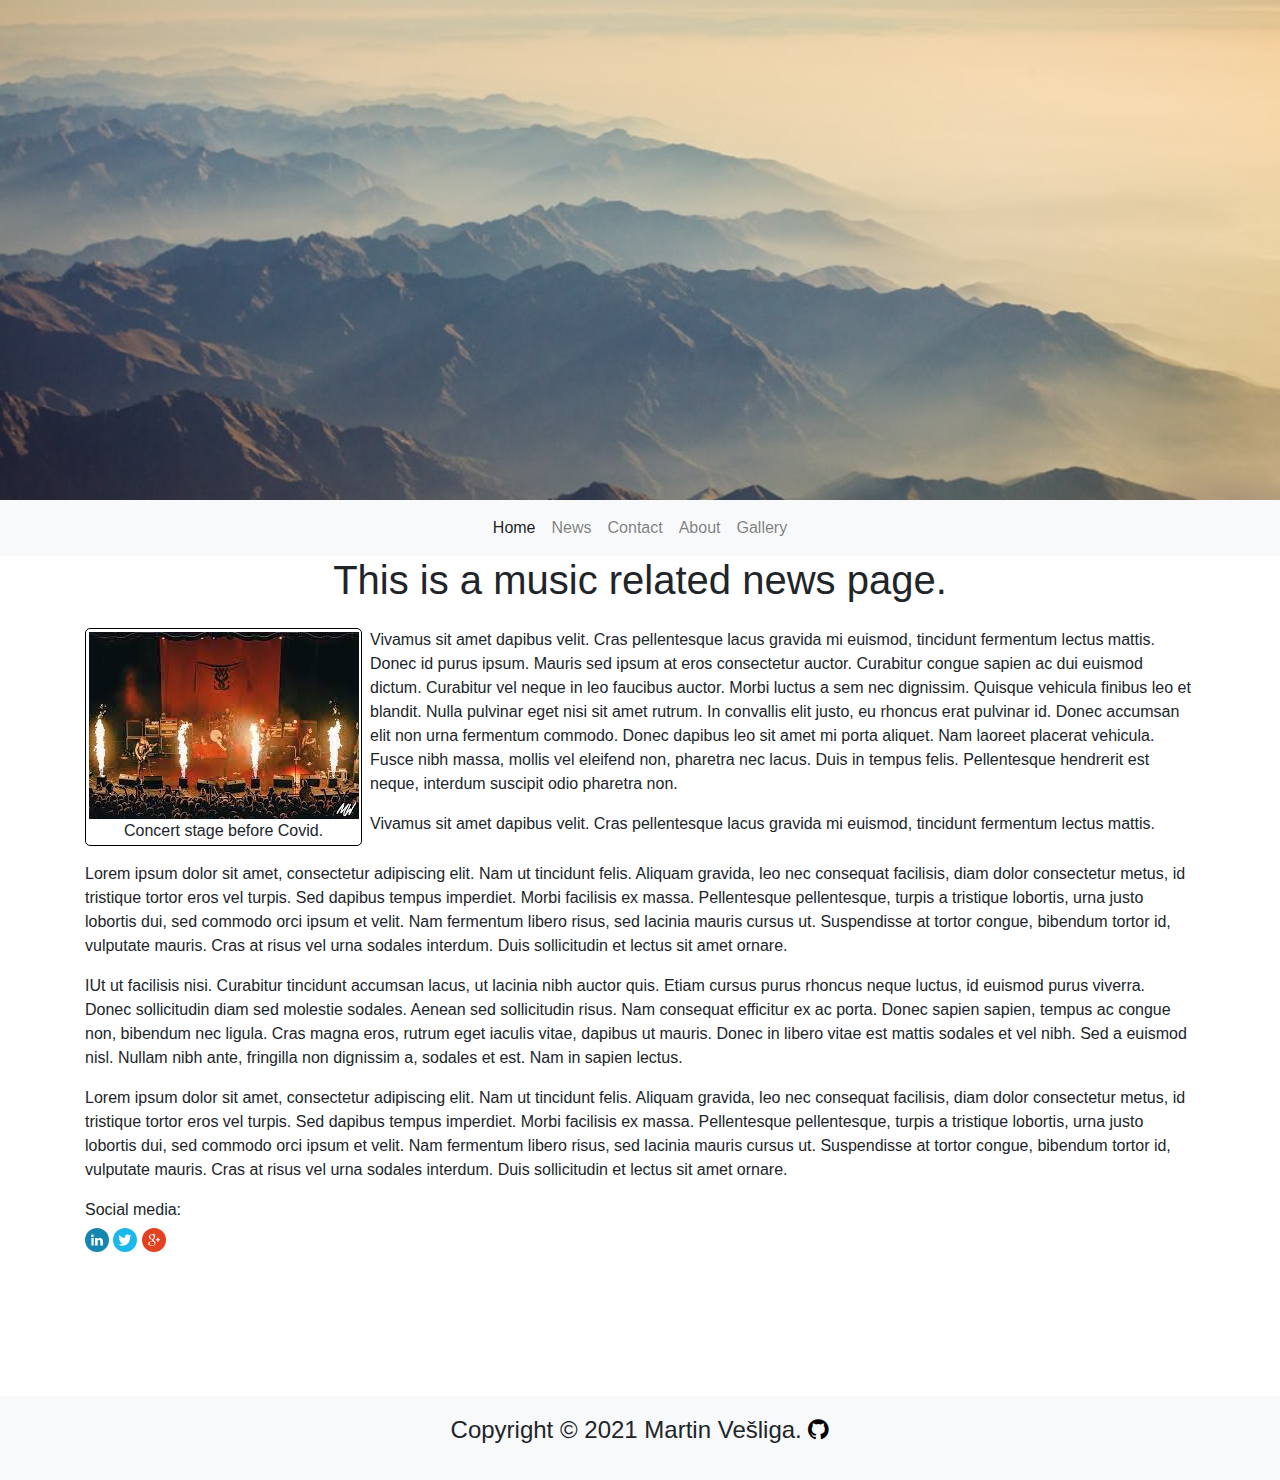
<file: index.html>
<!DOCTYPE HTML>
<html>
	<head>
		<title>Programiranje web aplikacija</title>
		<meta http-equiv="content-type" content="text/html; charset=UTF-8">
		<meta name="description" content="">
		<meta name="keywords" content="">
		<meta name="author" content="Martin Vešliga">
		<meta name="viewport" content="width=device-width, initial-scale=1">
		<link rel="shortcut icon" type="image/x-icon" href="favicon.ico">
        <link rel="stylesheet" href="style.css">
        <link rel="stylesheet" href="https://maxcdn.bootstrapcdn.com/bootstrap/4.0.0/css/bootstrap.min.css" integrity="sha384-Gn5384xqQ1aoWXA+058RXPxPg6fy4IWvTNh0E263XmFcJlSAwiGgFAW/dAiS6JXm" crossorigin="anonymous">
        <link rel="stylesheet" href="https://cdnjs.cloudflare.com/ajax/libs/font-awesome/4.7.0/css/font-awesome.min.css">
        <script src="https://code.jquery.com/jquery-3.2.1.slim.min.js" integrity="sha384-KJ3o2DKtIkvYIK3UENzmM7KCkRr/rE9/Qpg6aAZGJwFDMVNA/GpGFF93hXpG5KkN" crossorigin="anonymous"></script>
        <script src="https://cdnjs.cloudflare.com/ajax/libs/popper.js/1.12.9/umd/popper.min.js" integrity="sha384-ApNbgh9B+Y1QKtv3Rn7W3mgPxhU9K/ScQsAP7hUibX39j7fakFPskvXusvfa0b4Q" crossorigin="anonymous"></script>
        <script src="https://maxcdn.bootstrapcdn.com/bootstrap/4.0.0/js/bootstrap.min.js" integrity="sha384-JZR6Spejh4U02d8jOt6vLEHfe/JQGiRRSQQxSfFWpi1MquVdAyjUar5+76PVCmYl" crossorigin="anonymous"></script>
        <title>NTPWS Projekt</title>
	</head>
<body>
    <header>
        <div class="banner-img"></div>
        <nav class="navbar navbar-expand-lg navbar-light bg-light">
            <button class="navbar-toggler" type="button" data-toggle="collapse" data-target="#navbarNav" aria-controls="navbarNav" aria-expanded="false" aria-label="Toggle navigation">
              <span class="navbar-toggler-icon"></span>
            </button>
            <div class="collapse navbar-collapse justify-content-center" id="navbarNav">
              <ul class="navbar-nav">
                <li class="nav-item active">
                  <a class="nav-link" href="#">Home <span class="sr-only">(current)</span></a>
                </li>
                <li class="nav-item">
                  <a class="nav-link" href="news.html">News</a>
                </li>
                <li class="nav-item">
                  <a class="nav-link" href="contact.html">Contact</a>
                </li>
                <li class="nav-item">
                  <a class="nav-link" href="about.hmtl">About</a>
                </li>
                <li class="nav-item">
                    <a class="nav-link" href="gallery.html">Gallery</a>
                  </li>
              </ul>
            </div>
          </nav>
    </header>
    <main class="container">
        <div class="row">
            <div class="col-md-12">
                <h1 class="d-flex justify-content-center">This is a music related news page.</h1>
            </div>
            <br/>
            <br/>
            <br/>
            <div class="col-md-3">
                <figure>
                    <img src="img/pozornica.jpeg" alt="HTML5" title="HTML5">
                    <figcaption>Concert stage before Covid.</figcaption>
                </figure>
            </div>
            <div class="col-md-9">
                <p>Vivamus sit amet dapibus velit. Cras pellentesque lacus gravida mi euismod, tincidunt fermentum lectus mattis. Donec id purus ipsum. Mauris sed ipsum at eros consectetur auctor. Curabitur congue sapien ac dui euismod dictum. Curabitur vel neque in leo faucibus auctor. Morbi luctus a sem nec dignissim. Quisque vehicula finibus leo et blandit. Nulla pulvinar eget nisi sit amet rutrum. In convallis elit justo, eu rhoncus erat pulvinar id. Donec accumsan elit non urna fermentum commodo. Donec dapibus leo sit amet mi porta aliquet. Nam laoreet placerat vehicula. Fusce nibh massa, mollis vel eleifend non, pharetra nec lacus. Duis in tempus felis. Pellentesque hendrerit est neque, interdum suscipit odio pharetra non.</p>
                <p>Vivamus sit amet dapibus velit. Cras pellentesque lacus gravida mi euismod, tincidunt fermentum lectus mattis.</p>
            </div>
            <div class="col-md-12">
                <p>Lorem ipsum dolor sit amet, consectetur adipiscing elit. Nam ut tincidunt felis. Aliquam gravida, leo nec consequat facilisis, diam dolor consectetur metus, id tristique tortor eros vel turpis. Sed dapibus tempus imperdiet. Morbi facilisis ex massa. Pellentesque pellentesque, turpis a tristique lobortis, urna justo lobortis dui, sed commodo orci ipsum et velit. Nam fermentum libero risus, sed lacinia mauris cursus ut. Suspendisse at tortor congue, bibendum tortor id, vulputate mauris. Cras at risus vel urna sodales interdum. Duis sollicitudin et lectus sit amet ornare.</p>
                <p>IUt ut facilisis nisi. Curabitur tincidunt accumsan lacus, ut lacinia nibh auctor quis. Etiam cursus purus rhoncus neque luctus, id euismod purus viverra. Donec sollicitudin diam sed molestie sodales. Aenean sed sollicitudin risus. Nam consequat efficitur ex ac porta. Donec sapien sapien, tempus ac congue non, bibendum nec ligula. Cras magna eros, rutrum eget iaculis vitae, dapibus ut mauris. Donec in libero vitae est mattis sodales et vel nibh. Sed a euismod nisl. Nullam nibh ante, fringilla non dignissim a, sodales et est. Nam in sapien lectus.</p>
            </div>
            <div class="col-md-12">
                <p>Lorem ipsum dolor sit amet, consectetur adipiscing elit. Nam ut tincidunt felis. Aliquam gravida, leo nec consequat facilisis, diam dolor consectetur metus, id tristique tortor eros vel turpis. Sed dapibus tempus imperdiet. Morbi facilisis ex massa. Pellentesque pellentesque, turpis a tristique lobortis, urna justo lobortis dui, sed commodo orci ipsum et velit. Nam fermentum libero risus, sed lacinia mauris cursus ut. Suspendisse at tortor congue, bibendum tortor id, vulputate mauris. Cras at risus vel urna sodales interdum. Duis sollicitudin et lectus sit amet ornare.</p>
            </div>
        </div>
        <div class="row">
            <div class="col-md-12">
                <p>Social media:<br>
                    <a href="https://www.linkedin.com/in/tim-berners-lee-b41808ab/" target="_blank"><img src="img/linkedin.svg" alt="Linkedin" title="Linkedin" style="width:24px; margin-top:0.4em"></a>
                    <a href="https://twitter.com/timberners_lee" target="_blank"><img src="img/twitter.svg" alt="Twitter" title="Twitter" style="width:24px; margin-top:0.4em"></a>
                    <a href="https://plus.google.com/113372414904624897851" target="_blank"><img src="img/google+.svg" alt="Google+" title="Google+" style="width:24px; margin-top:0.4em"></a>
                </p>
            </div>
        </div>
    </main>
    <footer class="footer mt-auto py-3 bg-light">
		<p style="text-align: center; font-size: 1.5rem;">Copyright &copy; 2021 Martin Vešliga. <a href="https://github.com/MVesliga?tab=repositories"><i class="fa fa-github"></i></a></p>
	</footer>
</body>
</html>
</file>
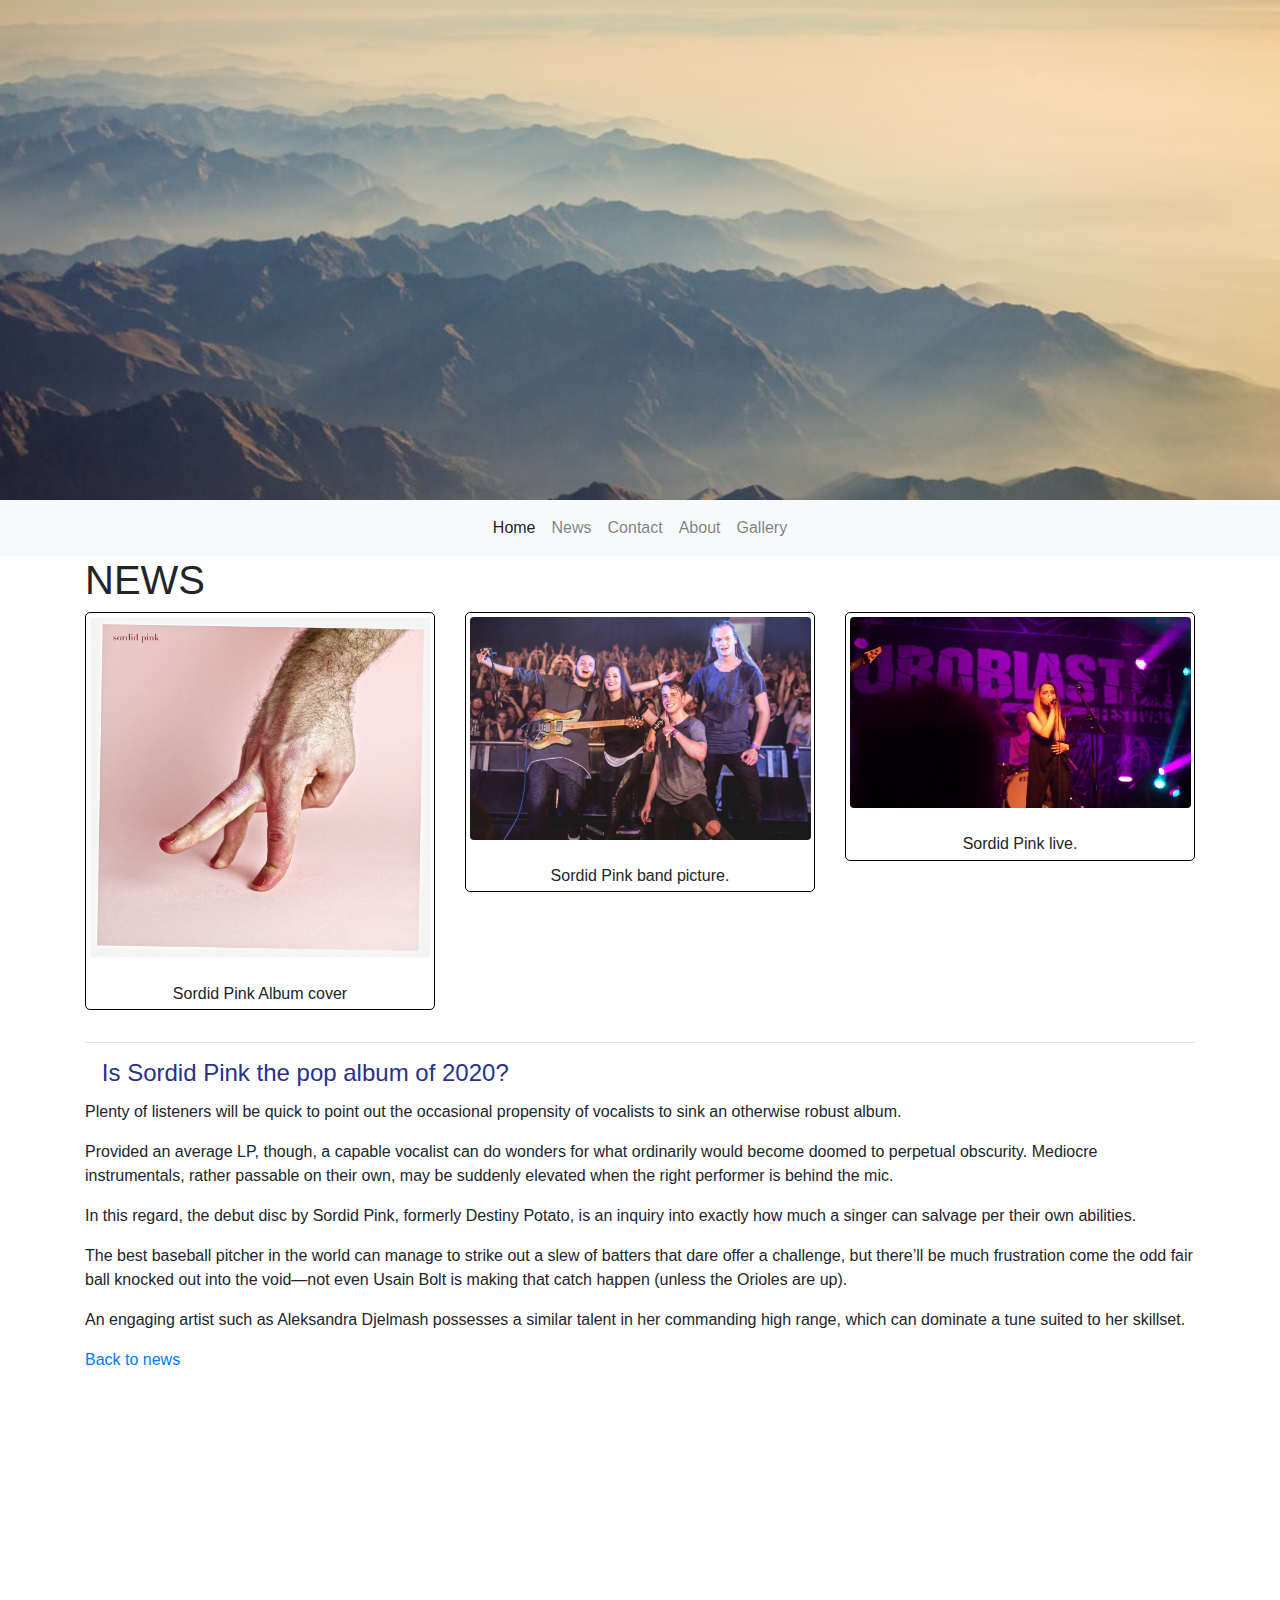
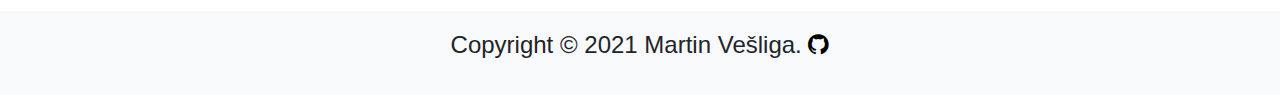
<file: <!DOCTYPE HTML>.html>
<!DOCTYPE HTML>
<html>
	<head>
		<title>Programiranje web aplikacija</title>
		<meta http-equiv="content-type" content="text/html; charset=UTF-8">
		<meta name="description" content="">
		<meta name="keywords" content="">
		<meta name="author" content="Martin Vešliga">
		<meta name="viewport" content="width=device-width, initial-scale=1">
		<link rel="shortcut icon" type="image/x-icon" href="favicon.ico">
        <link rel="stylesheet" href="style.css">
        <link rel="stylesheet" href="https://maxcdn.bootstrapcdn.com/bootstrap/4.0.0/css/bootstrap.min.css" integrity="sha384-Gn5384xqQ1aoWXA+058RXPxPg6fy4IWvTNh0E263XmFcJlSAwiGgFAW/dAiS6JXm" crossorigin="anonymous">
        <link rel="stylesheet" href="https://cdnjs.cloudflare.com/ajax/libs/font-awesome/4.7.0/css/font-awesome.min.css">
        <script src="https://code.jquery.com/jquery-3.2.1.slim.min.js" integrity="sha384-KJ3o2DKtIkvYIK3UENzmM7KCkRr/rE9/Qpg6aAZGJwFDMVNA/GpGFF93hXpG5KkN" crossorigin="anonymous"></script>
        <script src="https://cdnjs.cloudflare.com/ajax/libs/popper.js/1.12.9/umd/popper.min.js" integrity="sha384-ApNbgh9B+Y1QKtv3Rn7W3mgPxhU9K/ScQsAP7hUibX39j7fakFPskvXusvfa0b4Q" crossorigin="anonymous"></script>
        <script src="https://maxcdn.bootstrapcdn.com/bootstrap/4.0.0/js/bootstrap.min.js" integrity="sha384-JZR6Spejh4U02d8jOt6vLEHfe/JQGiRRSQQxSfFWpi1MquVdAyjUar5+76PVCmYl" crossorigin="anonymous"></script>
        <title>NTPWS Projekt</title>
	</head>
<body>
    <header>
        <div class="banner-img"></div>
        <nav class="navbar navbar-expand-lg navbar-light bg-light">
            <button class="navbar-toggler" type="button" data-toggle="collapse" data-target="#navbarNav" aria-controls="navbarNav" aria-expanded="false" aria-label="Toggle navigation">
              <span class="navbar-toggler-icon"></span>
            </button>
            <div class="collapse navbar-collapse justify-content-center" id="navbarNav">
              <ul class="navbar-nav">
                <li class="nav-item active">
                  <a class="nav-link" href="index.html">Home <span class="sr-only">(current)</span></a>
                </li>
                <li class="nav-item">
                  <a class="nav-link" href="news.html">News</a>
                </li>
                <li class="nav-item">
                  <a class="nav-link" href="#">Contact</a>
                </li>
                <li class="nav-item">
                  <a class="nav-link" href="#">About</a>
                </li>
                <li class="nav-item">
                    <a class="nav-link" href="#">Gallery</a>
                  </li>
              </ul>
            </div>
          </nav>
    </header>
    <main class="container">
        <div class="row">
            <div class="col-md-12">
                <main>
                    <h1>NEWS</h1>
                    <div class="row">
                        <div class="col-md-4">
                            <figure>
                                <img src="news/news-4-1.jpeg" class="w-100 shadow-1-strong rounded mb-4" alt="" />
                                <figcaption>Sordid Pink Album cover<figcaption>
                            </figure>
                        </div>
                        <div class="col-md-4">
                            <figure>
                                <img src="news/news-4-2.jpeg" class="w-100 shadow-1-strong rounded mb-4" alt="" />
                                <figcaption>Sordid Pink band picture.<figcaption>
                            </figure>
                        </div>
                        <div class="col-md-4">
                            <figure>
                                <img src="news/news-4-3.jpeg" class="w-100 shadow-1-strong rounded mb-4" alt="" />
                                <figcaption>Sordid Pink live.<figcaption>
                            </figure>
                        </div>
                    </div>
                    <hr>
                    <div class="news">
                        <h2>Is Sordid Pink the pop album of 2020?</h2>
                        <p class="description">Plenty of listeners will be quick to point out the occasional propensity of vocalists to sink an otherwise robust album. </p>
                        <p>Provided an average LP, though, a capable vocalist can do wonders for what ordinarily would become doomed to perpetual obscurity. Mediocre instrumentals, rather passable on their own, may be suddenly elevated when the right performer is behind the mic.</p>
                        <p>In this regard, the debut disc by Sordid Pink, formerly Destiny Potato, is an inquiry into exactly how much a singer can salvage per their own abilities.</p>
                        <p>The best baseball pitcher in the world can manage to strike out a slew of batters that dare offer a challenge, but there’ll be much frustration come the odd fair ball knocked out into the void—not even Usain Bolt is making that catch happen (unless the Orioles are up). </p>
                        <p>An engaging artist such as Aleksandra Djelmash possesses a similar talent in her commanding high range, which can dominate a tune suited to her skillset. </p>
                        <p><a href="news.html">Back to news</a></p>
                    </div>
                </main>
            </div>
    </main>
    <footer class="footer mt-auto py-3 bg-light">
		<p style="text-align: center; font-size: 1.5rem;">Copyright &copy; 2021 Martin Vešliga. <a href="https://github.com/MVesliga?tab=repositories"><i class="fa fa-github"></i></a></p>
	</footer>
</body>
</html>
</file>
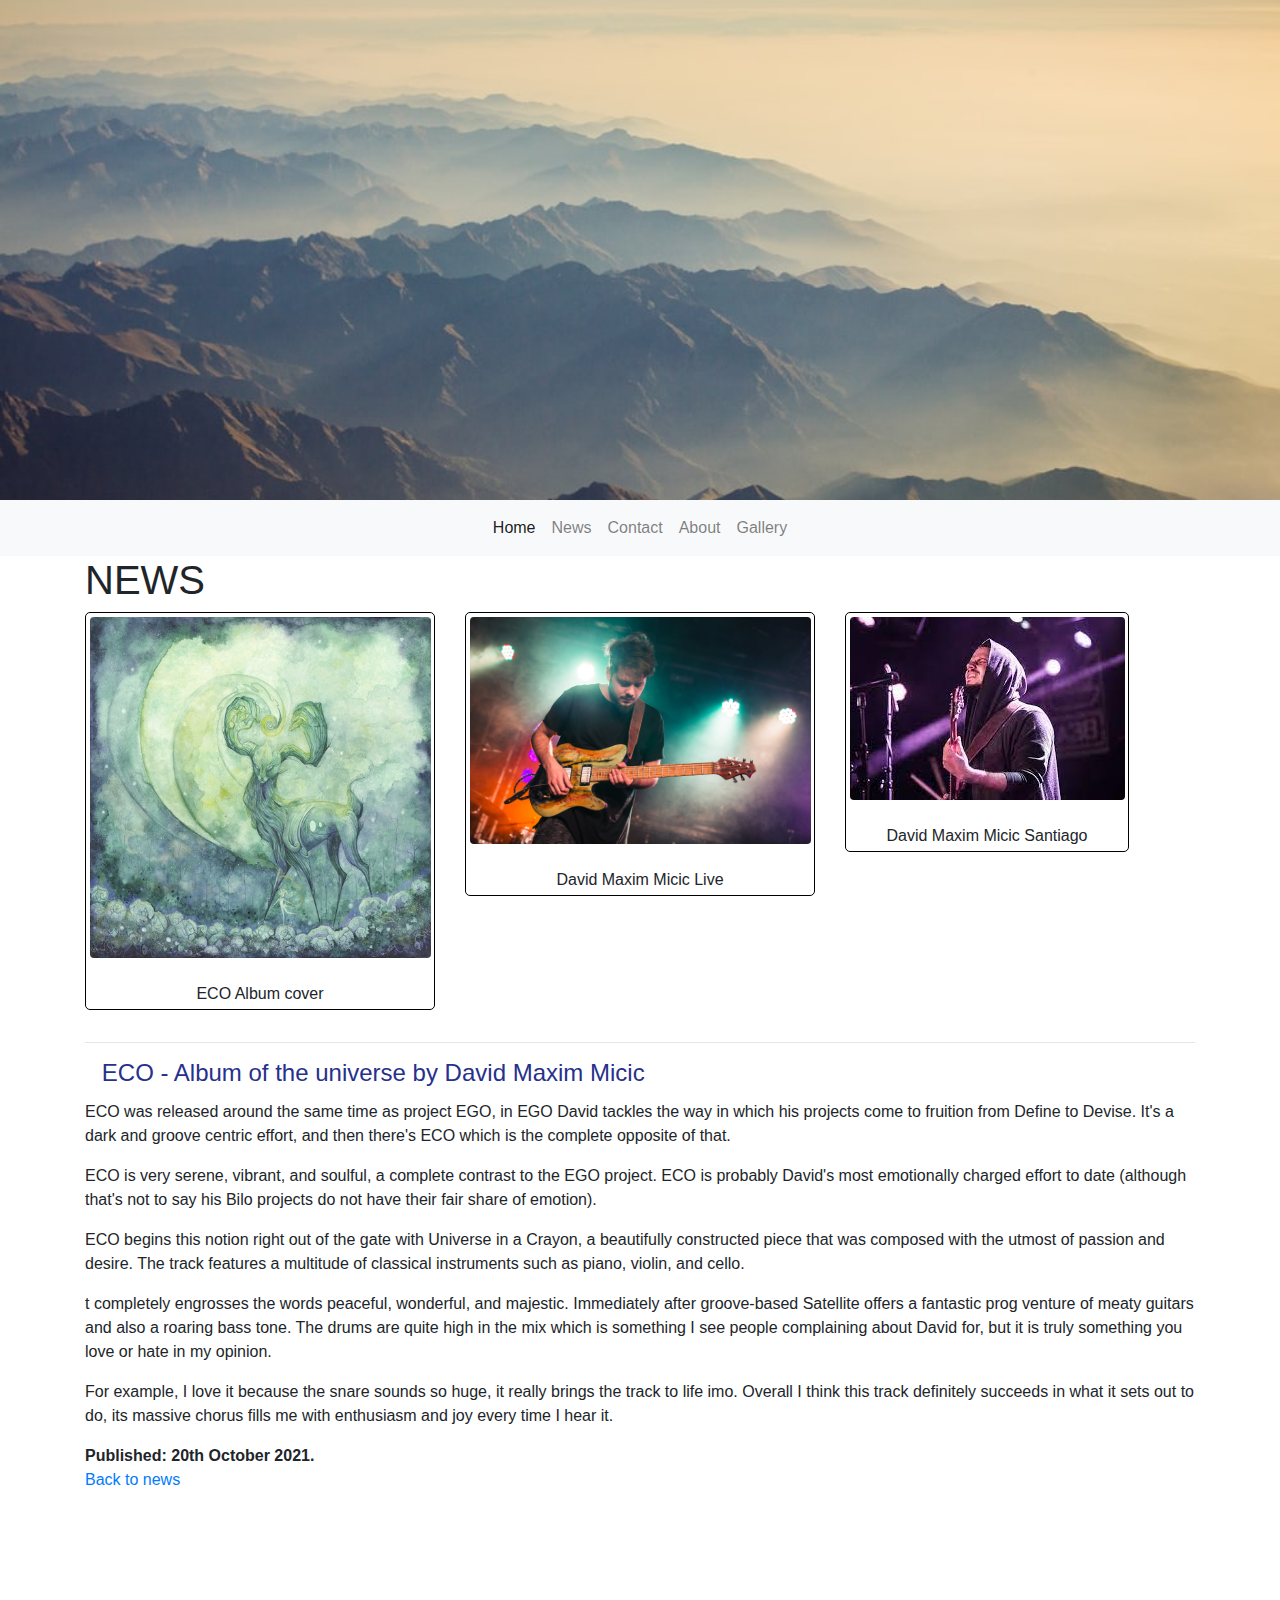
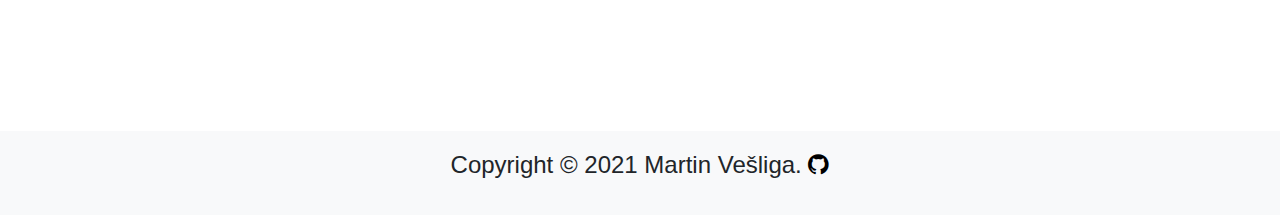
<file: news-1.html>
<!DOCTYPE HTML>
<html>
	<head>
		<title>Programiranje web aplikacija</title>
		<meta http-equiv="content-type" content="text/html; charset=UTF-8">
		<meta name="description" content="">
		<meta name="keywords" content="">
		<meta name="author" content="Martin Vešliga">
		<meta name="viewport" content="width=device-width, initial-scale=1">
		<link rel="shortcut icon" type="image/x-icon" href="favicon.ico">
        <link rel="stylesheet" href="style.css">
        <link rel="stylesheet" href="https://maxcdn.bootstrapcdn.com/bootstrap/4.0.0/css/bootstrap.min.css" integrity="sha384-Gn5384xqQ1aoWXA+058RXPxPg6fy4IWvTNh0E263XmFcJlSAwiGgFAW/dAiS6JXm" crossorigin="anonymous">
        <link rel="stylesheet" href="https://cdnjs.cloudflare.com/ajax/libs/font-awesome/4.7.0/css/font-awesome.min.css">
        <script src="https://code.jquery.com/jquery-3.2.1.slim.min.js" integrity="sha384-KJ3o2DKtIkvYIK3UENzmM7KCkRr/rE9/Qpg6aAZGJwFDMVNA/GpGFF93hXpG5KkN" crossorigin="anonymous"></script>
        <script src="https://cdnjs.cloudflare.com/ajax/libs/popper.js/1.12.9/umd/popper.min.js" integrity="sha384-ApNbgh9B+Y1QKtv3Rn7W3mgPxhU9K/ScQsAP7hUibX39j7fakFPskvXusvfa0b4Q" crossorigin="anonymous"></script>
        <script src="https://maxcdn.bootstrapcdn.com/bootstrap/4.0.0/js/bootstrap.min.js" integrity="sha384-JZR6Spejh4U02d8jOt6vLEHfe/JQGiRRSQQxSfFWpi1MquVdAyjUar5+76PVCmYl" crossorigin="anonymous"></script>
        <title>NTPWS Projekt</title>
	</head>
<body>
    <header>
        <div class="banner-img"></div>
        <nav class="navbar navbar-expand-lg navbar-light bg-light">
            <button class="navbar-toggler" type="button" data-toggle="collapse" data-target="#navbarNav" aria-controls="navbarNav" aria-expanded="false" aria-label="Toggle navigation">
              <span class="navbar-toggler-icon"></span>
            </button>
            <div class="collapse navbar-collapse justify-content-center" id="navbarNav">
              <ul class="navbar-nav">
                <li class="nav-item active">
                  <a class="nav-link" href="index.php?menu=1">Home <span class="sr-only">(current)</span></a>
                </li>
                <li class="nav-item">
                  <a class="nav-link" href="index.php?menu=2">News</a>
                </li>
                <li class="nav-item">
                  <a class="nav-link" href="index.php?menu=3">Contact</a>
                </li>
                <li class="nav-item">
                  <a class="nav-link" href="index.php?menu=4">About</a>
                </li>
                <li class="nav-item">
                    <a class="nav-link" href="index.php?menu=5">Gallery</a>
                </li>
              </ul>
            </div>
          </nav>
    </header>
    <main class="container">
        <div class="row">
            <div class="col-md-12">
                <main>
                    <h1>NEWS</h1>
                    <div class="row">
                        <div class="col-md-4">
                            <figure>
                                <img src="news/news-1-1.jpeg" class="w-100 shadow-1-strong rounded mb-4" alt="" />
                                <figcaption>ECO Album cover<figcaption>
                            </figure>
                        </div>
                        <div class="col-md-4">
                            <figure>
                                <img src="news/news-1-2.jpeg" class="w-100 shadow-1-strong rounded mb-4" alt="" />
                                <figcaption>David Maxim Micic Live<figcaption>
                            </figure>
                        </div>
                        <div class="col-md-4">
                            <figure>
                                <img src="news/news-1-3.jpeg" class="w-100 shadow-1-strong rounded mb-4" alt="" />
                                <figcaption>David Maxim Micic Santiago<figcaption>
                            </figure>
                        </div>
                    </div>
                    <hr>
                    <div class="news">
                        <h2>ECO - Album of the universe by David Maxim Micic</h2>
                        <p class="description">ECO was released around the same time as project EGO, in EGO David tackles the way in which his projects come to fruition from Define to Devise. It's a dark and groove centric effort, and then there's ECO which is the complete opposite of that. </p>
                        <p>ECO is very serene, vibrant, and soulful, a complete contrast to the EGO project. ECO is probably David's most emotionally charged effort to date (although that's not to say his Bilo projects do not have their fair share of emotion).</p>
                        <p>ECO begins this notion right out of the gate with Universe in a Crayon, a beautifully constructed piece that was composed with the utmost of passion and desire. The track features a multitude of classical instruments such as piano, violin, and cello.</p>
                        <p>t completely engrosses the words peaceful, wonderful, and majestic. Immediately after groove-based Satellite offers a fantastic prog venture of meaty guitars and also a roaring bass tone. The drums are quite high in the mix which is something I see people complaining about David for, but it is truly something you love or hate in my opinion.</p>
                        <p>For example, I love it because the snare sounds so huge, it really brings the track to life imo. Overall I think this track definitely succeeds in what it sets out to do, its massive chorus fills me with enthusiasm and joy every time I hear it.</p>
                        <b>Published: 20th October 2021.</b>
                        <p><a href="index.php?menu=2">Back to news</a></p>
                    </div>
                </main>
            </div>
    </main>
    <footer class="footer mt-auto py-3 bg-light">
		<p style="text-align: center; font-size: 1.5rem;">Copyright &copy; 2021 Martin Vešliga. <a href="https://github.com/MVesliga?tab=repositories"><i class="fa fa-github"></i></a></p>
	</footer>
</body>
</html>
</file>
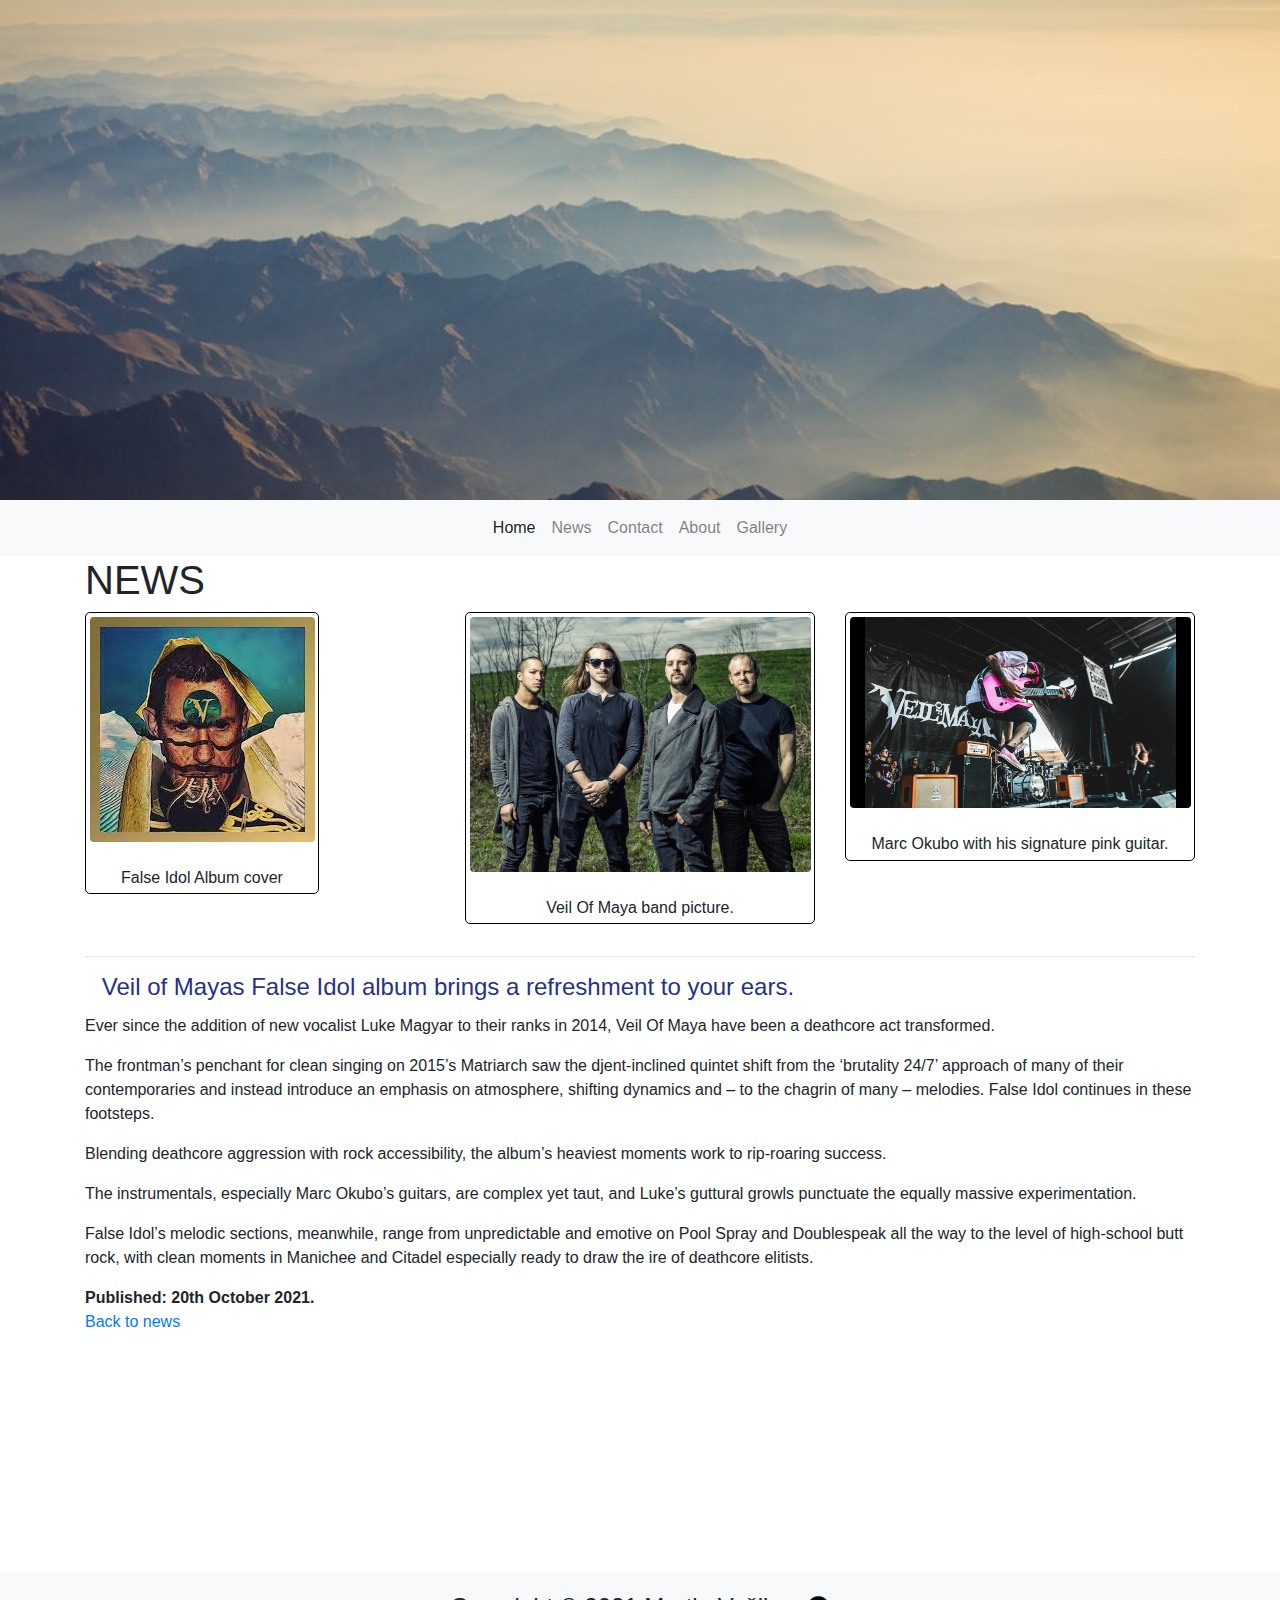
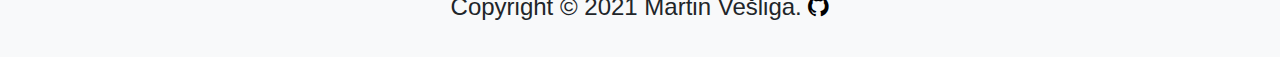
<file: news-2.html>
<!DOCTYPE HTML>
<html>
	<head>
		<title>Programiranje web aplikacija</title>
		<meta http-equiv="content-type" content="text/html; charset=UTF-8">
		<meta name="description" content="">
		<meta name="keywords" content="">
		<meta name="author" content="Martin Vešliga">
		<meta name="viewport" content="width=device-width, initial-scale=1">
		<link rel="shortcut icon" type="image/x-icon" href="favicon.ico">
        <link rel="stylesheet" href="style.css">
        <link rel="stylesheet" href="https://maxcdn.bootstrapcdn.com/bootstrap/4.0.0/css/bootstrap.min.css" integrity="sha384-Gn5384xqQ1aoWXA+058RXPxPg6fy4IWvTNh0E263XmFcJlSAwiGgFAW/dAiS6JXm" crossorigin="anonymous">
        <link rel="stylesheet" href="https://cdnjs.cloudflare.com/ajax/libs/font-awesome/4.7.0/css/font-awesome.min.css">
        <script src="https://code.jquery.com/jquery-3.2.1.slim.min.js" integrity="sha384-KJ3o2DKtIkvYIK3UENzmM7KCkRr/rE9/Qpg6aAZGJwFDMVNA/GpGFF93hXpG5KkN" crossorigin="anonymous"></script>
        <script src="https://cdnjs.cloudflare.com/ajax/libs/popper.js/1.12.9/umd/popper.min.js" integrity="sha384-ApNbgh9B+Y1QKtv3Rn7W3mgPxhU9K/ScQsAP7hUibX39j7fakFPskvXusvfa0b4Q" crossorigin="anonymous"></script>
        <script src="https://maxcdn.bootstrapcdn.com/bootstrap/4.0.0/js/bootstrap.min.js" integrity="sha384-JZR6Spejh4U02d8jOt6vLEHfe/JQGiRRSQQxSfFWpi1MquVdAyjUar5+76PVCmYl" crossorigin="anonymous"></script>
        <title>NTPWS Projekt</title>
	</head>
<body>
    <header>
        <div class="banner-img"></div>
        <nav class="navbar navbar-expand-lg navbar-light bg-light">
            <button class="navbar-toggler" type="button" data-toggle="collapse" data-target="#navbarNav" aria-controls="navbarNav" aria-expanded="false" aria-label="Toggle navigation">
              <span class="navbar-toggler-icon"></span>
            </button>
            <div class="collapse navbar-collapse justify-content-center" id="navbarNav">
              <ul class="navbar-nav">
                <li class="nav-item active">
                  <a class="nav-link" href="index.php?menu=1">Home <span class="sr-only">(current)</span></a>
                </li>
                <li class="nav-item">
                  <a class="nav-link" href="index.php?menu=2">News</a>
                </li>
                <li class="nav-item">
                  <a class="nav-link" href="index.php?menu=3">Contact</a>
                </li>
                <li class="nav-item">
                  <a class="nav-link" href="index.php?menu=4">About</a>
                </li>
                <li class="nav-item">
                    <a class="nav-link" href="index.php?menu=5">Gallery</a>
                </li>
              </ul>
            </div>
          </nav>
    </header>
    <main class="container">
        <div class="row">
            <div class="col-md-12">
                <main>
                    <h1>NEWS</h1>
                    <div class="row">
                        <div class="col-md-4">
                            <figure>
                                <img src="news/news-2-1.jpeg" class="w-100 shadow-1-strong rounded mb-4" alt="" />
                                <figcaption>False Idol Album cover<figcaption>
                            </figure>
                        </div>
                        <div class="col-md-4">
                            <figure>
                                <img src="news/news-2-2.jpeg" class="w-100 shadow-1-strong rounded mb-4" alt="" />
                                <figcaption>Veil Of Maya band picture.<figcaption>
                            </figure>
                        </div>
                        <div class="col-md-4">
                            <figure>
                                <img src="news/news-2-3.jpeg" class="w-100 shadow-1-strong rounded mb-4" alt="" />
                                <figcaption>Marc Okubo with his signature pink guitar.<figcaption>
                            </figure>
                        </div>
                    </div>
                    <hr>
                    <div class="news">
                        <h2>Veil of Mayas False Idol album brings a refreshment to your ears.</h2>
                        <p class="description">Ever since the addition of new vocalist Luke Magyar to their ranks in 2014, Veil Of Maya have been a deathcore act transformed. </p>
                        <p>The frontman’s penchant for clean singing on 2015’s Matriarch saw the djent-inclined quintet shift from the ‘brutality 24/7’ approach of many of their contemporaries and instead introduce an emphasis on atmosphere, shifting dynamics and – to the chagrin of many – melodies. False Idol continues in these footsteps.</p>
                        <p>Blending deathcore aggression with rock accessibility, the album’s heaviest moments work to rip-roaring success. </p>
                        <p>The instrumentals, especially Marc Okubo’s guitars, are complex yet taut, and Luke’s guttural growls punctuate the equally massive experimentation.</p>
                        <p>False Idol’s melodic sections, meanwhile, range from unpredictable and emotive on Pool Spray and Doublespeak all the way to the level of high-school butt rock, with clean moments in Manichee and Citadel especially ready to draw the ire of deathcore elitists.</p>
                        <b>Published: 20th October 2021.</b>
                        <p><a href="index.php?menu=2">Back to news</a></p>
                    </div>
                </main>
            </div>
    </main>
    <footer class="footer mt-auto py-3 bg-light">
		<p style="text-align: center; font-size: 1.5rem;">Copyright &copy; 2021 Martin Vešliga. <a href="https://github.com/MVesliga?tab=repositories"><i class="fa fa-github"></i></a></p>
	</footer>
</body>
</html>
</file>
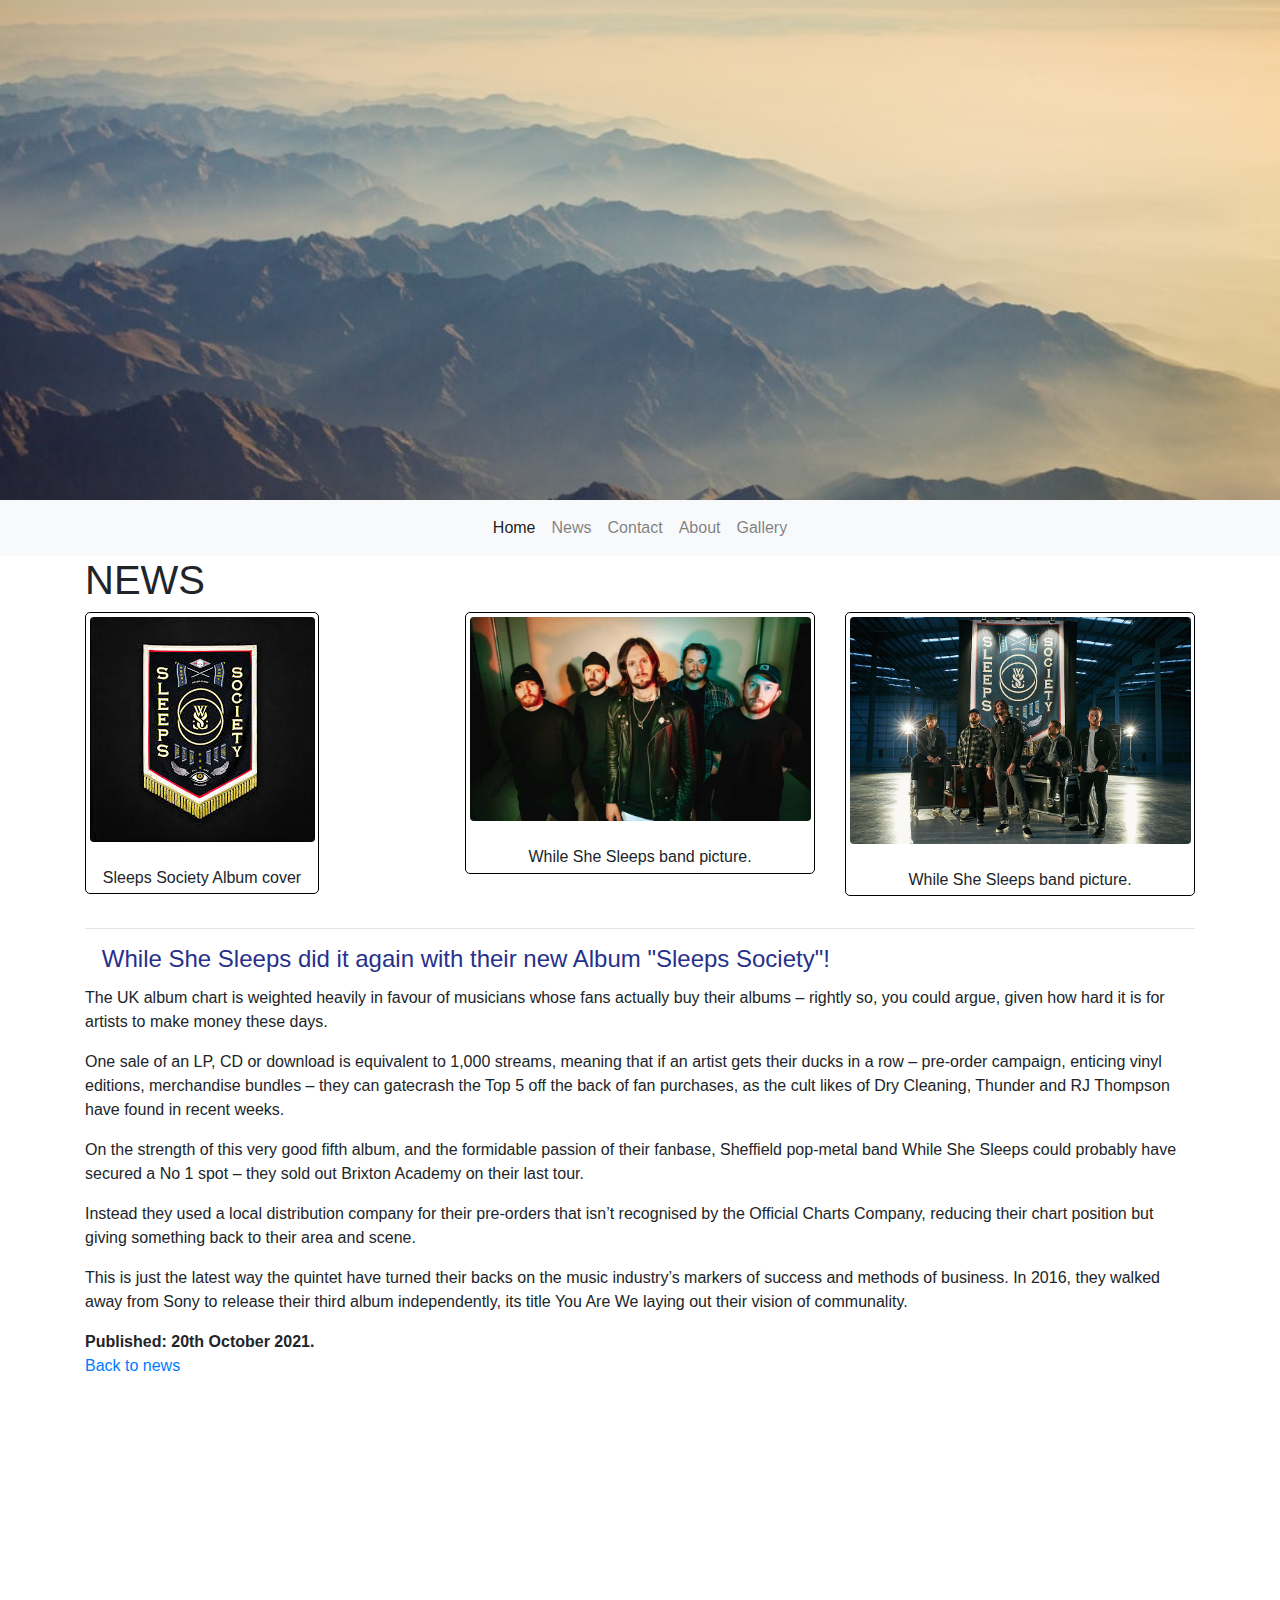
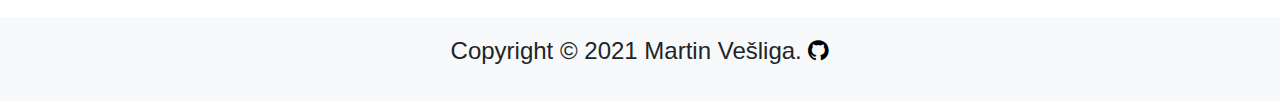
<file: news-3.html>
<!DOCTYPE HTML>
<html>
	<head>
		<title>Programiranje web aplikacija</title>
		<meta http-equiv="content-type" content="text/html; charset=UTF-8">
		<meta name="description" content="">
		<meta name="keywords" content="">
		<meta name="author" content="Martin Vešliga">
		<meta name="viewport" content="width=device-width, initial-scale=1">
		<link rel="shortcut icon" type="image/x-icon" href="favicon.ico">
        <link rel="stylesheet" href="style.css">
        <link rel="stylesheet" href="https://maxcdn.bootstrapcdn.com/bootstrap/4.0.0/css/bootstrap.min.css" integrity="sha384-Gn5384xqQ1aoWXA+058RXPxPg6fy4IWvTNh0E263XmFcJlSAwiGgFAW/dAiS6JXm" crossorigin="anonymous">
        <link rel="stylesheet" href="https://cdnjs.cloudflare.com/ajax/libs/font-awesome/4.7.0/css/font-awesome.min.css">
        <script src="https://code.jquery.com/jquery-3.2.1.slim.min.js" integrity="sha384-KJ3o2DKtIkvYIK3UENzmM7KCkRr/rE9/Qpg6aAZGJwFDMVNA/GpGFF93hXpG5KkN" crossorigin="anonymous"></script>
        <script src="https://cdnjs.cloudflare.com/ajax/libs/popper.js/1.12.9/umd/popper.min.js" integrity="sha384-ApNbgh9B+Y1QKtv3Rn7W3mgPxhU9K/ScQsAP7hUibX39j7fakFPskvXusvfa0b4Q" crossorigin="anonymous"></script>
        <script src="https://maxcdn.bootstrapcdn.com/bootstrap/4.0.0/js/bootstrap.min.js" integrity="sha384-JZR6Spejh4U02d8jOt6vLEHfe/JQGiRRSQQxSfFWpi1MquVdAyjUar5+76PVCmYl" crossorigin="anonymous"></script>
        <title>NTPWS Projekt</title>
	</head>
<body>
    <header>
        <div class="banner-img"></div>
        <nav class="navbar navbar-expand-lg navbar-light bg-light">
            <button class="navbar-toggler" type="button" data-toggle="collapse" data-target="#navbarNav" aria-controls="navbarNav" aria-expanded="false" aria-label="Toggle navigation">
              <span class="navbar-toggler-icon"></span>
            </button>
            <div class="collapse navbar-collapse justify-content-center" id="navbarNav">
              <ul class="navbar-nav">
                <li class="nav-item active">
                  <a class="nav-link" href="index.php?menu=1">Home <span class="sr-only">(current)</span></a>
                </li>
                <li class="nav-item">
                  <a class="nav-link" href="index.php?menu=2">News</a>
                </li>
                <li class="nav-item">
                  <a class="nav-link" href="index.php?menu=3">Contact</a>
                </li>
                <li class="nav-item">
                  <a class="nav-link" href="index.php?menu=4">About</a>
                </li>
                <li class="nav-item">
                    <a class="nav-link" href="index.php?menu=5">Gallery</a>
                </li>
              </ul>
            </div>
          </nav>
    </header>
    <main class="container">
        <div class="row">
            <div class="col-md-12">
                <main>
                    <h1>NEWS</h1>
                    <div class="row">
                        <div class="col-md-4">
                            <figure>
                                <img src="news/news-3-1.jpeg" class="w-100 shadow-1-strong rounded mb-4" alt="" />
                                <figcaption>Sleeps Society Album cover<figcaption>
                            </figure>
                        </div>
                        <div class="col-md-4">
                            <figure>
                                <img src="news/news-3-2.jpeg" class="w-100 shadow-1-strong rounded mb-4" alt="" />
                                <figcaption>While She Sleeps band picture.<figcaption>
                            </figure>
                        </div>
                        <div class="col-md-4">
                            <figure>
                                <img src="news/news-3-3.jpeg" class="w-100 shadow-1-strong rounded mb-4" alt="" />
                                <figcaption>While She Sleeps band picture.<figcaption>
                            </figure>
                        </div>
                    </div>
                    <hr>
                    <div class="news">
                        <h2>While She Sleeps did it again with their new Album "Sleeps Society"!</h2>
                        <p class="description">The UK album chart is weighted heavily in favour of musicians whose fans actually buy their albums – rightly so, you could argue, given how hard it is for artists to make money these days.</p>
                        <p>One sale of an LP, CD or download is equivalent to 1,000 streams, meaning that if an artist gets their ducks in a row – pre-order campaign, enticing vinyl editions, merchandise bundles – they can gatecrash the Top 5 off the back of fan purchases, as the cult likes of Dry Cleaning, Thunder and RJ Thompson have found in recent weeks.</p>
                        <p>On the strength of this very good fifth album, and the formidable passion of their fanbase, Sheffield pop-metal band While She Sleeps could probably have secured a No 1 spot – they sold out Brixton Academy on their last tour.</p>
                        <p>Instead they used a local distribution company for their pre-orders that isn’t recognised by the Official Charts Company, reducing their chart position but giving something back to their area and scene.</p>
                        <p>This is just the latest way the quintet have turned their backs on the music industry’s markers of success and methods of business. In 2016, they walked away from Sony to release their third album independently, its title You Are We laying out their vision of communality.</p>
                        <b>Published: 20th October 2021.</b>
                        <p><a href="index.php?menu=2">Back to news</a></p>
                    </div>
                </main>
            </div>
    </main>
    <footer class="footer mt-auto py-3 bg-light">
		<p style="text-align: center; font-size: 1.5rem;">Copyright &copy; 2021 Martin Vešliga. <a href="https://github.com/MVesliga?tab=repositories"><i class="fa fa-github"></i></a></p>
	</footer>
</body>
</html>
</file>
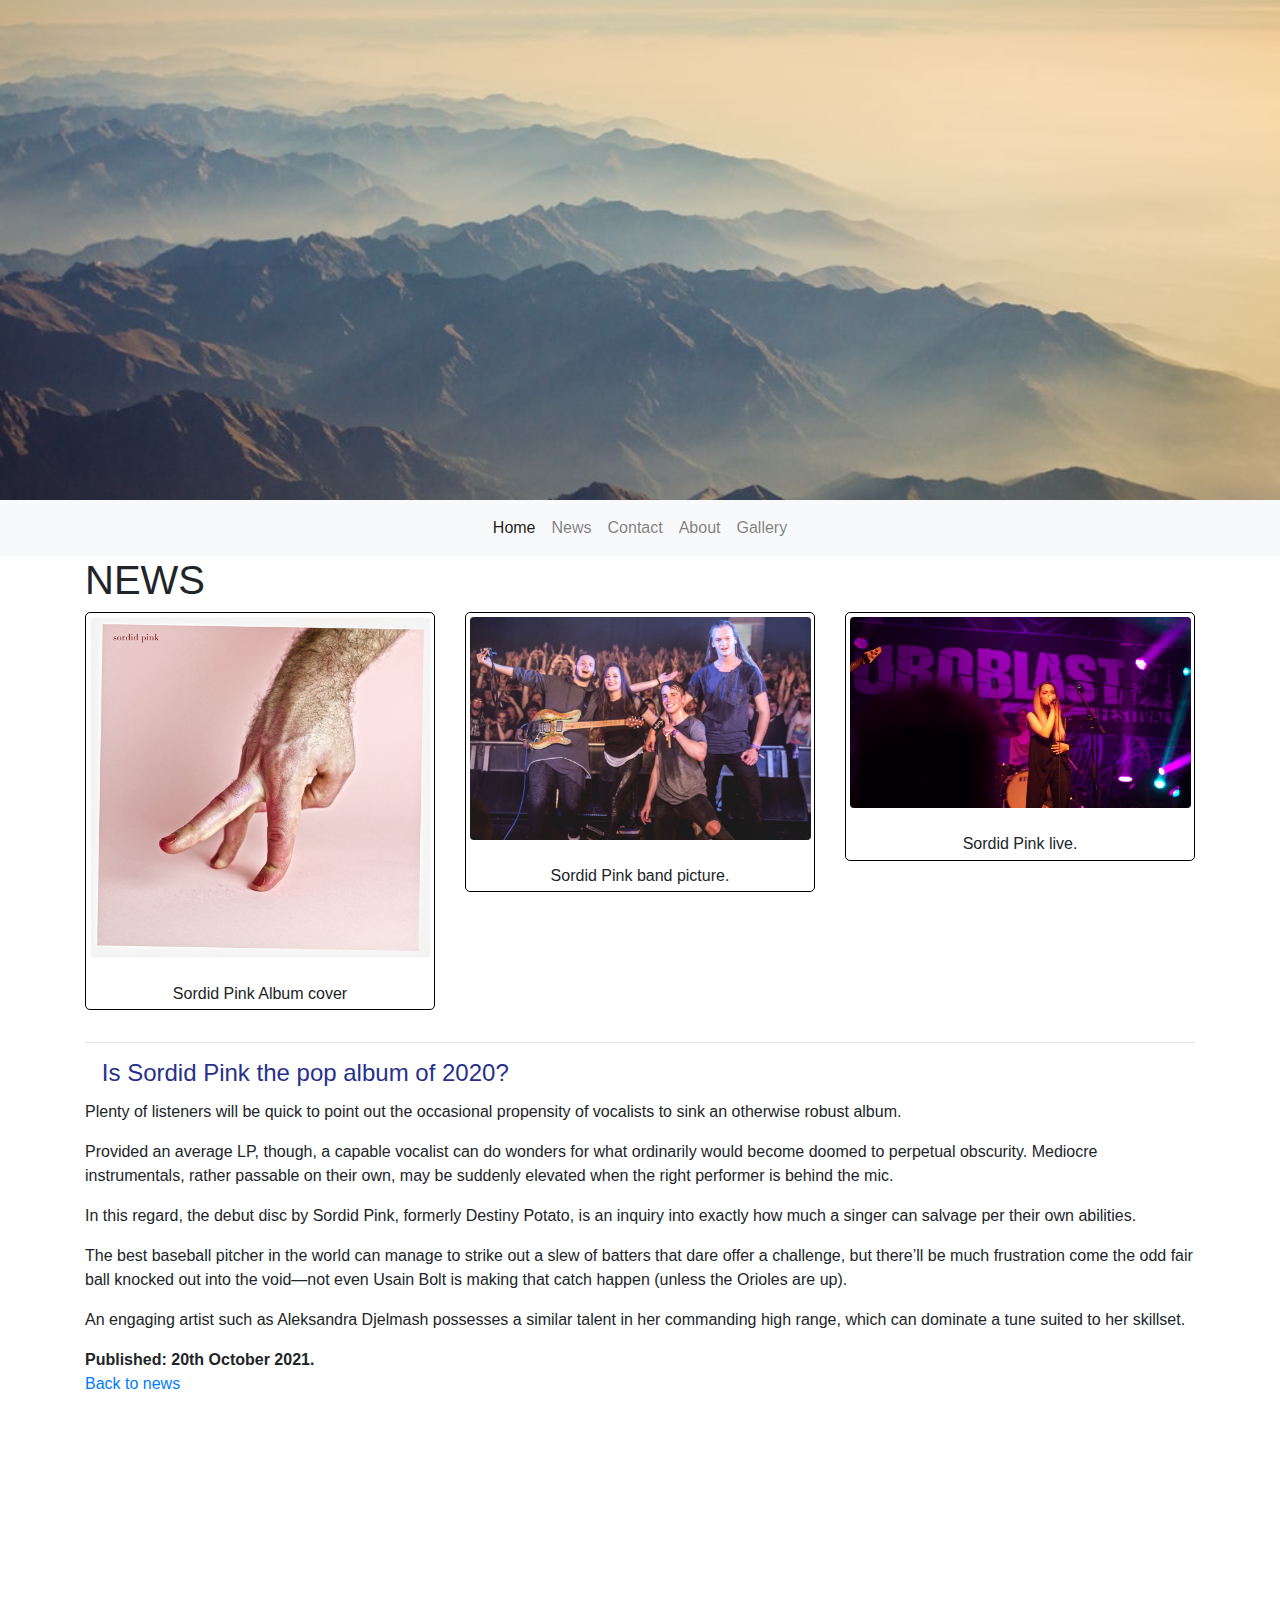
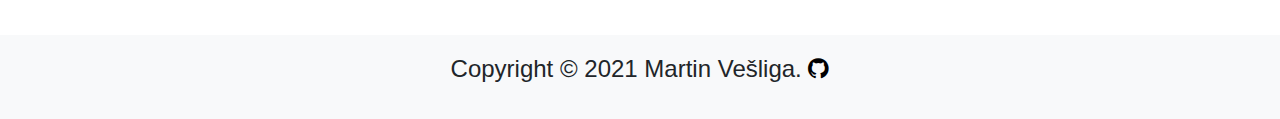
<file: news-4.html>
<!DOCTYPE HTML>
<html>
	<head>
		<title>Programiranje web aplikacija</title>
		<meta http-equiv="content-type" content="text/html; charset=UTF-8">
		<meta name="description" content="">
		<meta name="keywords" content="">
		<meta name="author" content="Martin Vešliga">
		<meta name="viewport" content="width=device-width, initial-scale=1">
		<link rel="shortcut icon" type="image/x-icon" href="favicon.ico">
        <link rel="stylesheet" href="style.css">
        <link rel="stylesheet" href="https://maxcdn.bootstrapcdn.com/bootstrap/4.0.0/css/bootstrap.min.css" integrity="sha384-Gn5384xqQ1aoWXA+058RXPxPg6fy4IWvTNh0E263XmFcJlSAwiGgFAW/dAiS6JXm" crossorigin="anonymous">
        <link rel="stylesheet" href="https://cdnjs.cloudflare.com/ajax/libs/font-awesome/4.7.0/css/font-awesome.min.css">
        <script src="https://code.jquery.com/jquery-3.2.1.slim.min.js" integrity="sha384-KJ3o2DKtIkvYIK3UENzmM7KCkRr/rE9/Qpg6aAZGJwFDMVNA/GpGFF93hXpG5KkN" crossorigin="anonymous"></script>
        <script src="https://cdnjs.cloudflare.com/ajax/libs/popper.js/1.12.9/umd/popper.min.js" integrity="sha384-ApNbgh9B+Y1QKtv3Rn7W3mgPxhU9K/ScQsAP7hUibX39j7fakFPskvXusvfa0b4Q" crossorigin="anonymous"></script>
        <script src="https://maxcdn.bootstrapcdn.com/bootstrap/4.0.0/js/bootstrap.min.js" integrity="sha384-JZR6Spejh4U02d8jOt6vLEHfe/JQGiRRSQQxSfFWpi1MquVdAyjUar5+76PVCmYl" crossorigin="anonymous"></script>
        <title>NTPWS Projekt</title>
	</head>
<body>
    <header>
        <div class="banner-img"></div>
        <nav class="navbar navbar-expand-lg navbar-light bg-light">
            <button class="navbar-toggler" type="button" data-toggle="collapse" data-target="#navbarNav" aria-controls="navbarNav" aria-expanded="false" aria-label="Toggle navigation">
              <span class="navbar-toggler-icon"></span>
            </button>
            <div class="collapse navbar-collapse justify-content-center" id="navbarNav">
              <ul class="navbar-nav">
                <li class="nav-item active">
                  <a class="nav-link" href="index.php?menu=1">Home <span class="sr-only">(current)</span></a>
                </li>
                <li class="nav-item">
                  <a class="nav-link" href="index.php?menu=2">News</a>
                </li>
                <li class="nav-item">
                  <a class="nav-link" href="index.php?menu=3">Contact</a>
                </li>
                <li class="nav-item">
                  <a class="nav-link" href="index.php?menu=4">About</a>
                </li>
                <li class="nav-item">
                    <a class="nav-link" href="index.php?menu=5">Gallery</a>
                </li>
              </ul>
            </div>
          </nav>
    </header>
    <main class="container">
        <div class="row">
            <div class="col-md-12">
                <main>
                    <h1>NEWS</h1>
                    <div class="row">
                        <div class="col-md-4">
                            <figure>
                                <img src="news/news-4-1.jpeg" class="w-100 shadow-1-strong rounded mb-4" alt="" />
                                <figcaption>Sordid Pink Album cover<figcaption>
                            </figure>
                        </div>
                        <div class="col-md-4">
                            <figure>
                                <img src="news/news-4-2.jpeg" class="w-100 shadow-1-strong rounded mb-4" alt="" />
                                <figcaption>Sordid Pink band picture.<figcaption>
                            </figure>
                        </div>
                        <div class="col-md-4">
                            <figure>
                                <img src="news/news-4-3.jpeg" class="w-100 shadow-1-strong rounded mb-4" alt="" />
                                <figcaption>Sordid Pink live.<figcaption>
                            </figure>
                        </div>
                    </div>
                    <hr>
                    <div class="news">
                        <h2>Is Sordid Pink the pop album of 2020?</h2>
                        <p class="description">Plenty of listeners will be quick to point out the occasional propensity of vocalists to sink an otherwise robust album. </p>
                        <p>Provided an average LP, though, a capable vocalist can do wonders for what ordinarily would become doomed to perpetual obscurity. Mediocre instrumentals, rather passable on their own, may be suddenly elevated when the right performer is behind the mic.</p>
                        <p>In this regard, the debut disc by Sordid Pink, formerly Destiny Potato, is an inquiry into exactly how much a singer can salvage per their own abilities.</p>
                        <p>The best baseball pitcher in the world can manage to strike out a slew of batters that dare offer a challenge, but there’ll be much frustration come the odd fair ball knocked out into the void—not even Usain Bolt is making that catch happen (unless the Orioles are up). </p>
                        <p>An engaging artist such as Aleksandra Djelmash possesses a similar talent in her commanding high range, which can dominate a tune suited to her skillset. </p>
                        <b>Published: 20th October 2021.</b>
                        <p><a href="index.php?menu=2">Back to news</a></p>
                    </div>
                </main>
            </div>
    </main>
    <footer class="footer mt-auto py-3 bg-light">
		<p style="text-align: center; font-size: 1.5rem;">Copyright &copy; 2021 Martin Vešliga. <a href="https://github.com/MVesliga?tab=repositories"><i class="fa fa-github"></i></a></p>
	</footer>
</body>
</html>
</file>
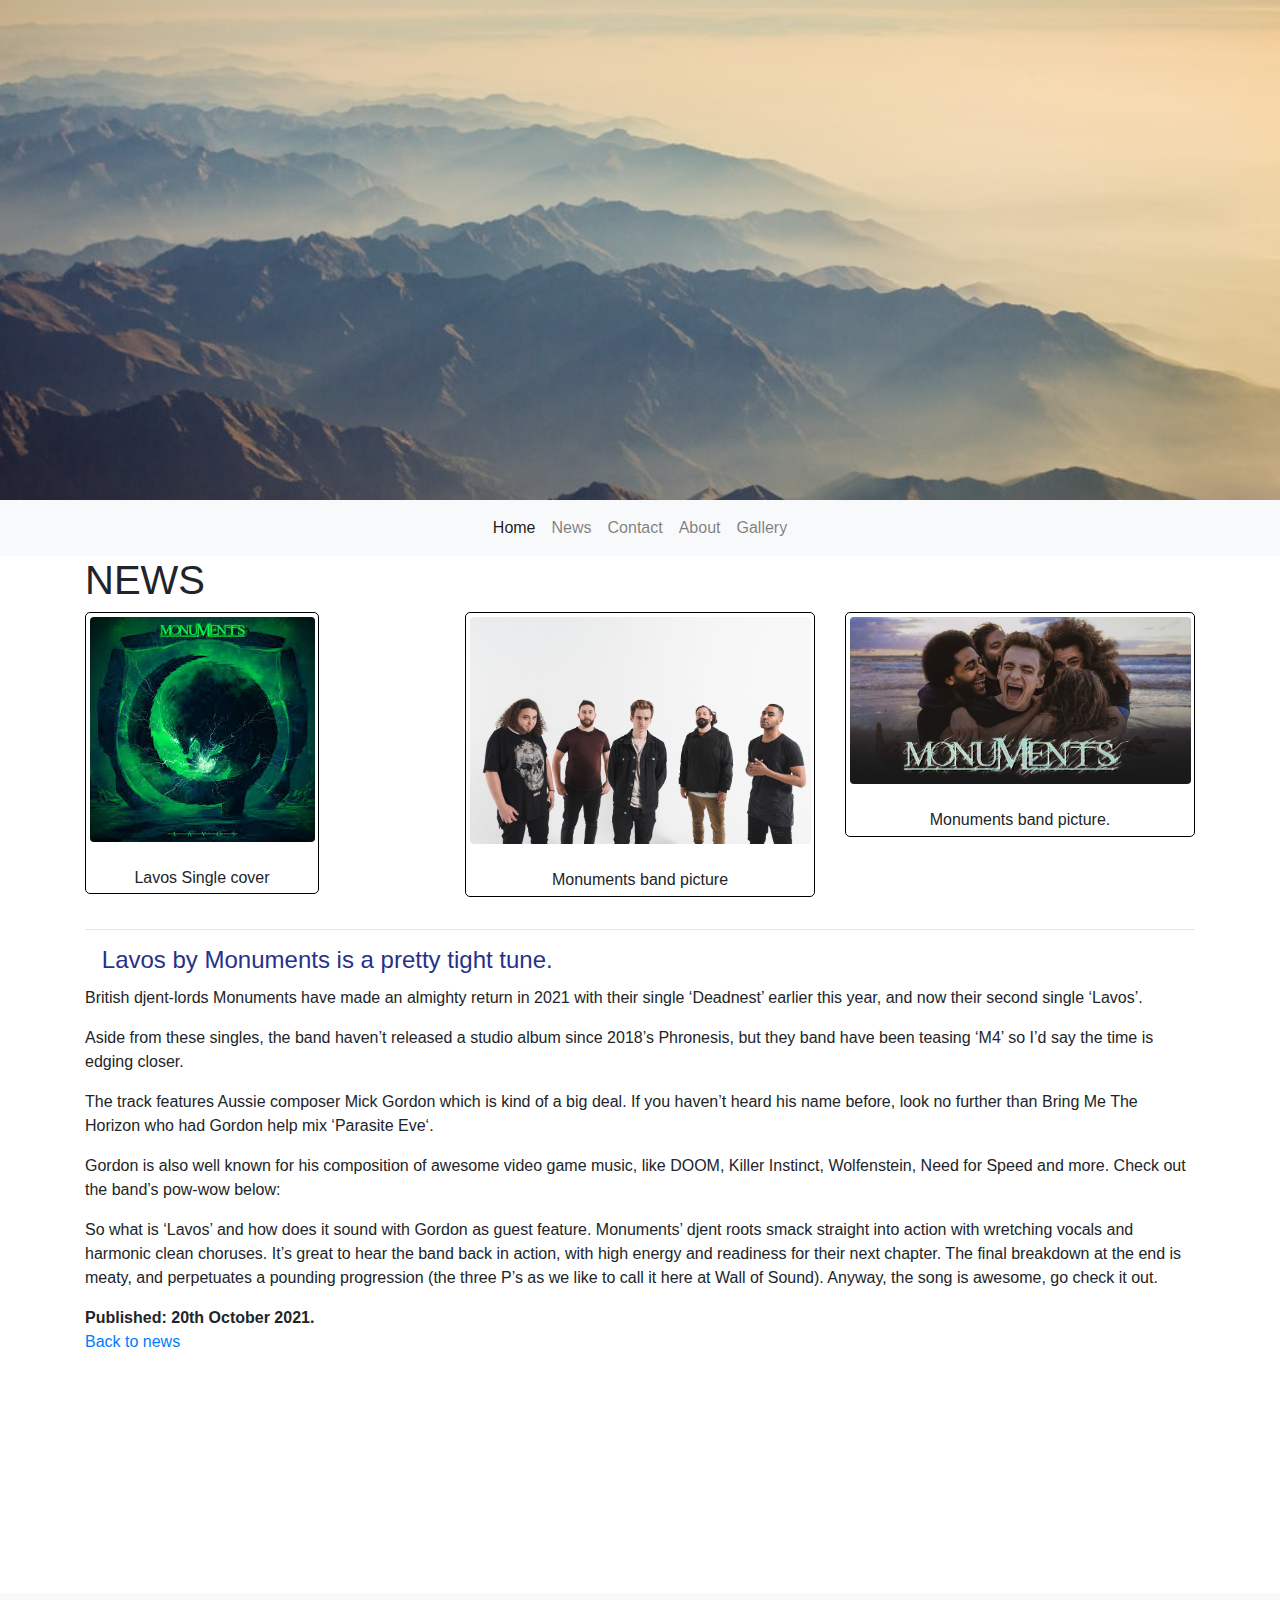
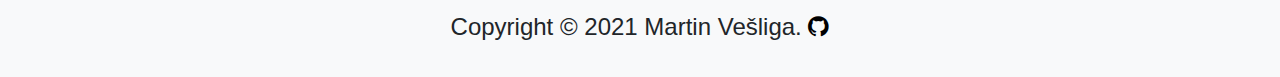
<file: news-5.html>
<!DOCTYPE HTML>
<html>
	<head>
		<title>Programiranje web aplikacija</title>
		<meta http-equiv="content-type" content="text/html; charset=UTF-8">
		<meta name="description" content="">
		<meta name="keywords" content="">
		<meta name="author" content="Martin Vešliga">
		<meta name="viewport" content="width=device-width, initial-scale=1">
		<link rel="shortcut icon" type="image/x-icon" href="favicon.ico">
        <link rel="stylesheet" href="style.css">
        <link rel="stylesheet" href="https://maxcdn.bootstrapcdn.com/bootstrap/4.0.0/css/bootstrap.min.css" integrity="sha384-Gn5384xqQ1aoWXA+058RXPxPg6fy4IWvTNh0E263XmFcJlSAwiGgFAW/dAiS6JXm" crossorigin="anonymous">
        <link rel="stylesheet" href="https://cdnjs.cloudflare.com/ajax/libs/font-awesome/4.7.0/css/font-awesome.min.css">
        <script src="https://code.jquery.com/jquery-3.2.1.slim.min.js" integrity="sha384-KJ3o2DKtIkvYIK3UENzmM7KCkRr/rE9/Qpg6aAZGJwFDMVNA/GpGFF93hXpG5KkN" crossorigin="anonymous"></script>
        <script src="https://cdnjs.cloudflare.com/ajax/libs/popper.js/1.12.9/umd/popper.min.js" integrity="sha384-ApNbgh9B+Y1QKtv3Rn7W3mgPxhU9K/ScQsAP7hUibX39j7fakFPskvXusvfa0b4Q" crossorigin="anonymous"></script>
        <script src="https://maxcdn.bootstrapcdn.com/bootstrap/4.0.0/js/bootstrap.min.js" integrity="sha384-JZR6Spejh4U02d8jOt6vLEHfe/JQGiRRSQQxSfFWpi1MquVdAyjUar5+76PVCmYl" crossorigin="anonymous"></script>
        <title>NTPWS Projekt</title>
	</head>
<body>
    <header>
        <div class="banner-img"></div>
        <nav class="navbar navbar-expand-lg navbar-light bg-light">
            <button class="navbar-toggler" type="button" data-toggle="collapse" data-target="#navbarNav" aria-controls="navbarNav" aria-expanded="false" aria-label="Toggle navigation">
              <span class="navbar-toggler-icon"></span>
            </button>
            <div class="collapse navbar-collapse justify-content-center" id="navbarNav">
              <ul class="navbar-nav">
                <li class="nav-item active">
                  <a class="nav-link" href="index.php?menu=1">Home <span class="sr-only">(current)</span></a>
                </li>
                <li class="nav-item">
                  <a class="nav-link" href="index.php?menu=2">News</a>
                </li>
                <li class="nav-item">
                  <a class="nav-link" href="index.php?menu=3">Contact</a>
                </li>
                <li class="nav-item">
                  <a class="nav-link" href="index.php?menu=4">About</a>
                </li>
                <li class="nav-item">
                    <a class="nav-link" href="index.php?menu=5">Gallery</a>
                </li>
              </ul>
            </div>
          </nav>
    </header>
    <main class="container">
        <div class="row">
            <div class="col-md-12">
                <main>
                    <h1>NEWS</h1>
                    <div class="row">
                        <div class="col-md-4">
                            <figure>
                                <img src="news/news-5-1.jpeg" class="w-100 shadow-1-strong rounded mb-4" alt="" />
                                <figcaption>Lavos Single cover<figcaption>
                            </figure>
                        </div>
                        <div class="col-md-4">
                            <figure>
                                <img src="news/news-5-2.jpeg" class="w-100 shadow-1-strong rounded mb-4" alt="" />
                                <figcaption>Monuments band picture<figcaption>
                            </figure>
                        </div>
                        <div class="col-md-4">
                            <figure>
                                <img src="news/news-5-3.jpeg" class="w-100 shadow-1-strong rounded mb-4" alt="" />
                                <figcaption>Monuments band picture.<figcaption>
                            </figure>
                        </div>
                    </div>
                    <hr>
                    <div class="news">
                        <h2>Lavos by Monuments is a pretty tight tune.</h2>
                        <p class="description">British djent-lords Monuments have made an almighty return in 2021 with their single ‘Deadnest’ earlier this year, and now their second single ‘Lavos’.</p>
                        <p>Aside from these singles, the band haven’t released a studio album since 2018’s Phronesis, but they band have been teasing ‘M4’ so I’d say the time is edging closer.</p>
                        <p>The track features Aussie composer Mick Gordon which is kind of a big deal. If you haven’t heard his name before, look no further than Bring Me The Horizon who had Gordon help mix ‘Parasite Eve‘. </p>
                        <p>Gordon is also well known for his composition of awesome video game music, like DOOM, Killer Instinct, Wolfenstein, Need for Speed and more. Check out the band’s pow-wow below:</p>
                        <p>So what is ‘Lavos’ and how does it sound with Gordon as guest feature. Monuments’ djent roots smack straight into action with wretching vocals and harmonic clean choruses. It’s great to hear the band back in action, with high energy and readiness for their next chapter. The final breakdown at the end is meaty, and perpetuates a pounding progression (the three P’s as we like to call it here at Wall of Sound). Anyway, the song is awesome, go check it out.</p>
                        <b>Published: 20th October 2021.</b>
                        <p><a href="index.php?menu=2">Back to news</a></p>
                    </div>
                </main>
            </div>
    </main>
    <footer class="footer mt-auto py-3 bg-light">
		<p style="text-align: center; font-size: 1.5rem;">Copyright &copy; 2021 Martin Vešliga. <a href="https://github.com/MVesliga?tab=repositories"><i class="fa fa-github"></i></a></p>
	</footer>
</body>
</html>
</file>
<file: style.css>
.banner-img {
    background-image: url("img/banner.jpeg");
	background-position: center;
	background-repeat: no-repeat;
	background-size: cover;
	position: relative;
	height: 500px;
}
figure {
    display: inline-block !important;
    margin: 20px; /* adjust as needed */
    border: 1px solid black;
    border-radius: 5px;
    padding: 1%;
}
figure img {
    vertical-align: top;
}
figure figcaption {
    text-align: center;
}
i {
    color: black
}
.news img {
	width: 12%;
	float: left;
	padding: 0.5em;
	margin: 0 1em 0.5em 0.5em;
}
.news h2 {
	margin: 0.5em 0.7em;
	font-size: 1.5em;
	color: #27318b;
}
.news hr {
	margin: 1em;
	border: 1px dotted #27318b;
	clear: both;
}
.news time {
	font-size: 90%;
	font-style: italic;
}
main {
	margin-bottom: 10%;
}
</file>
